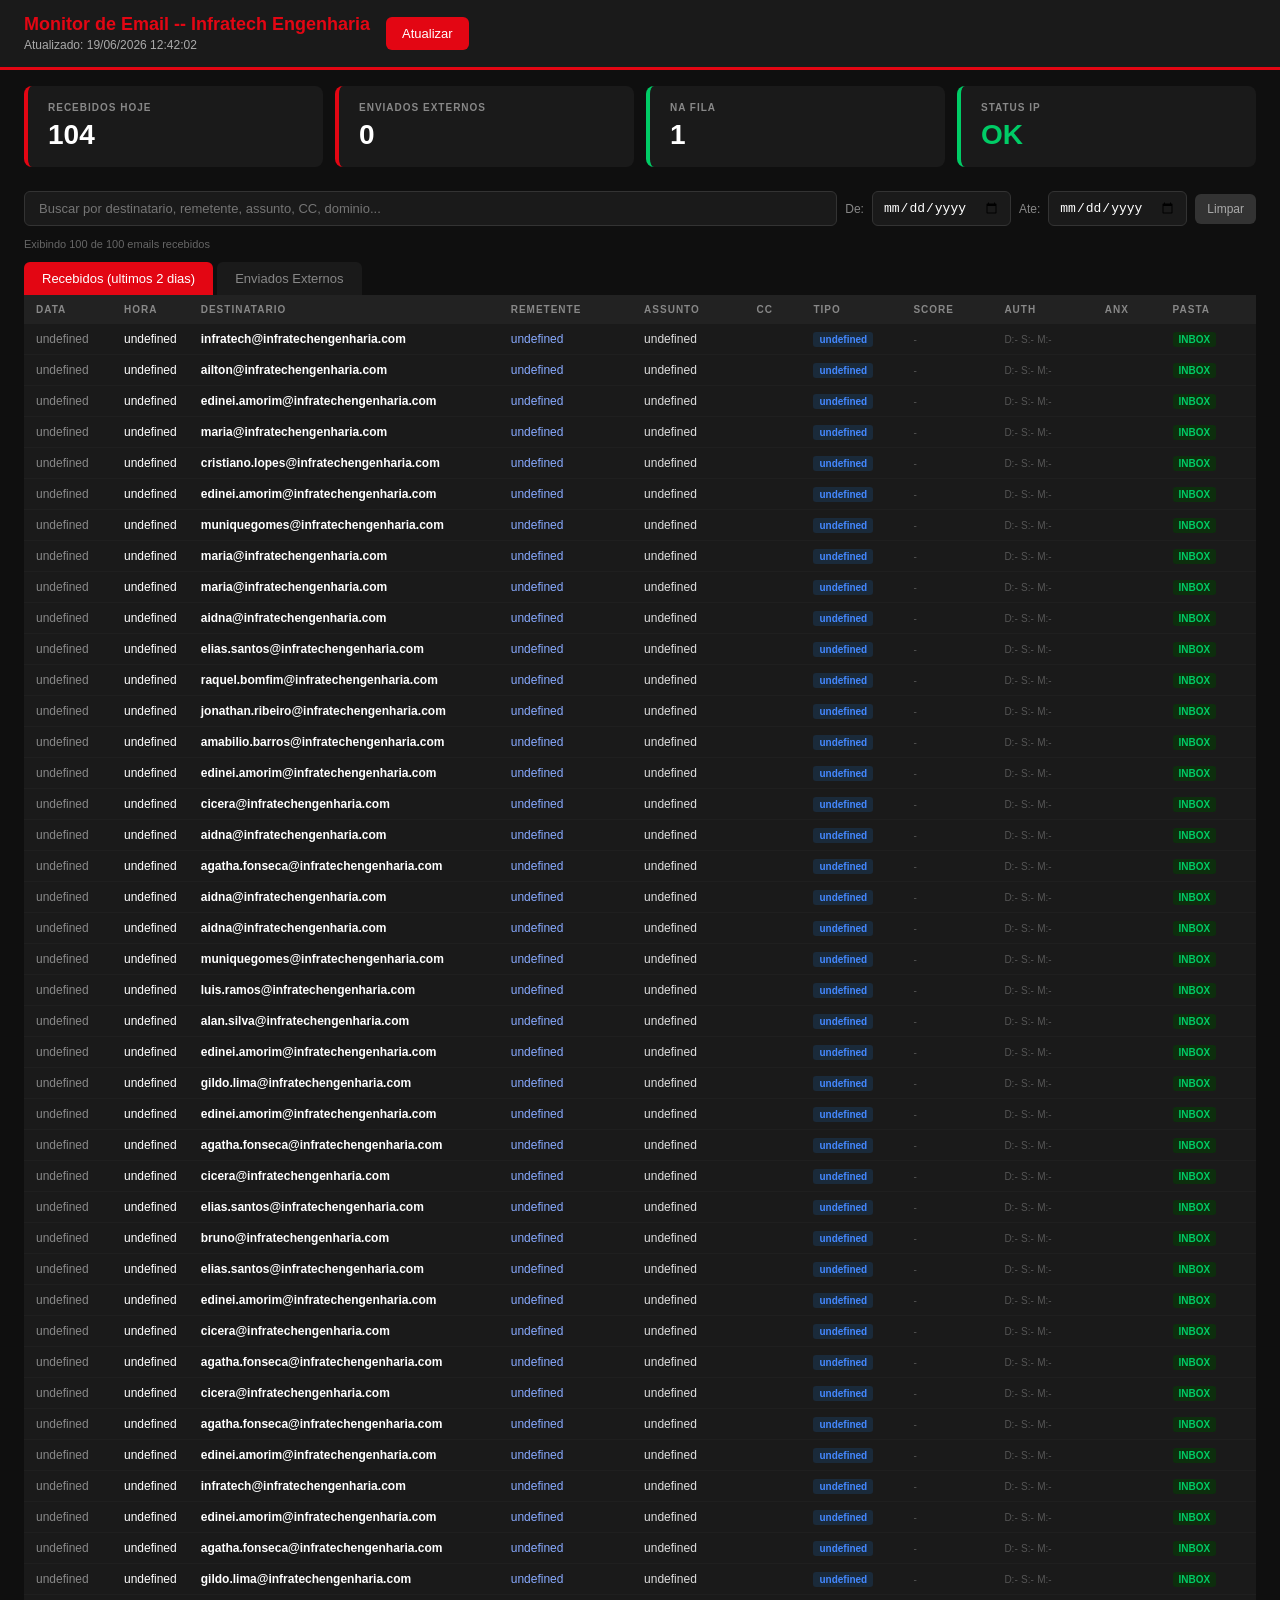
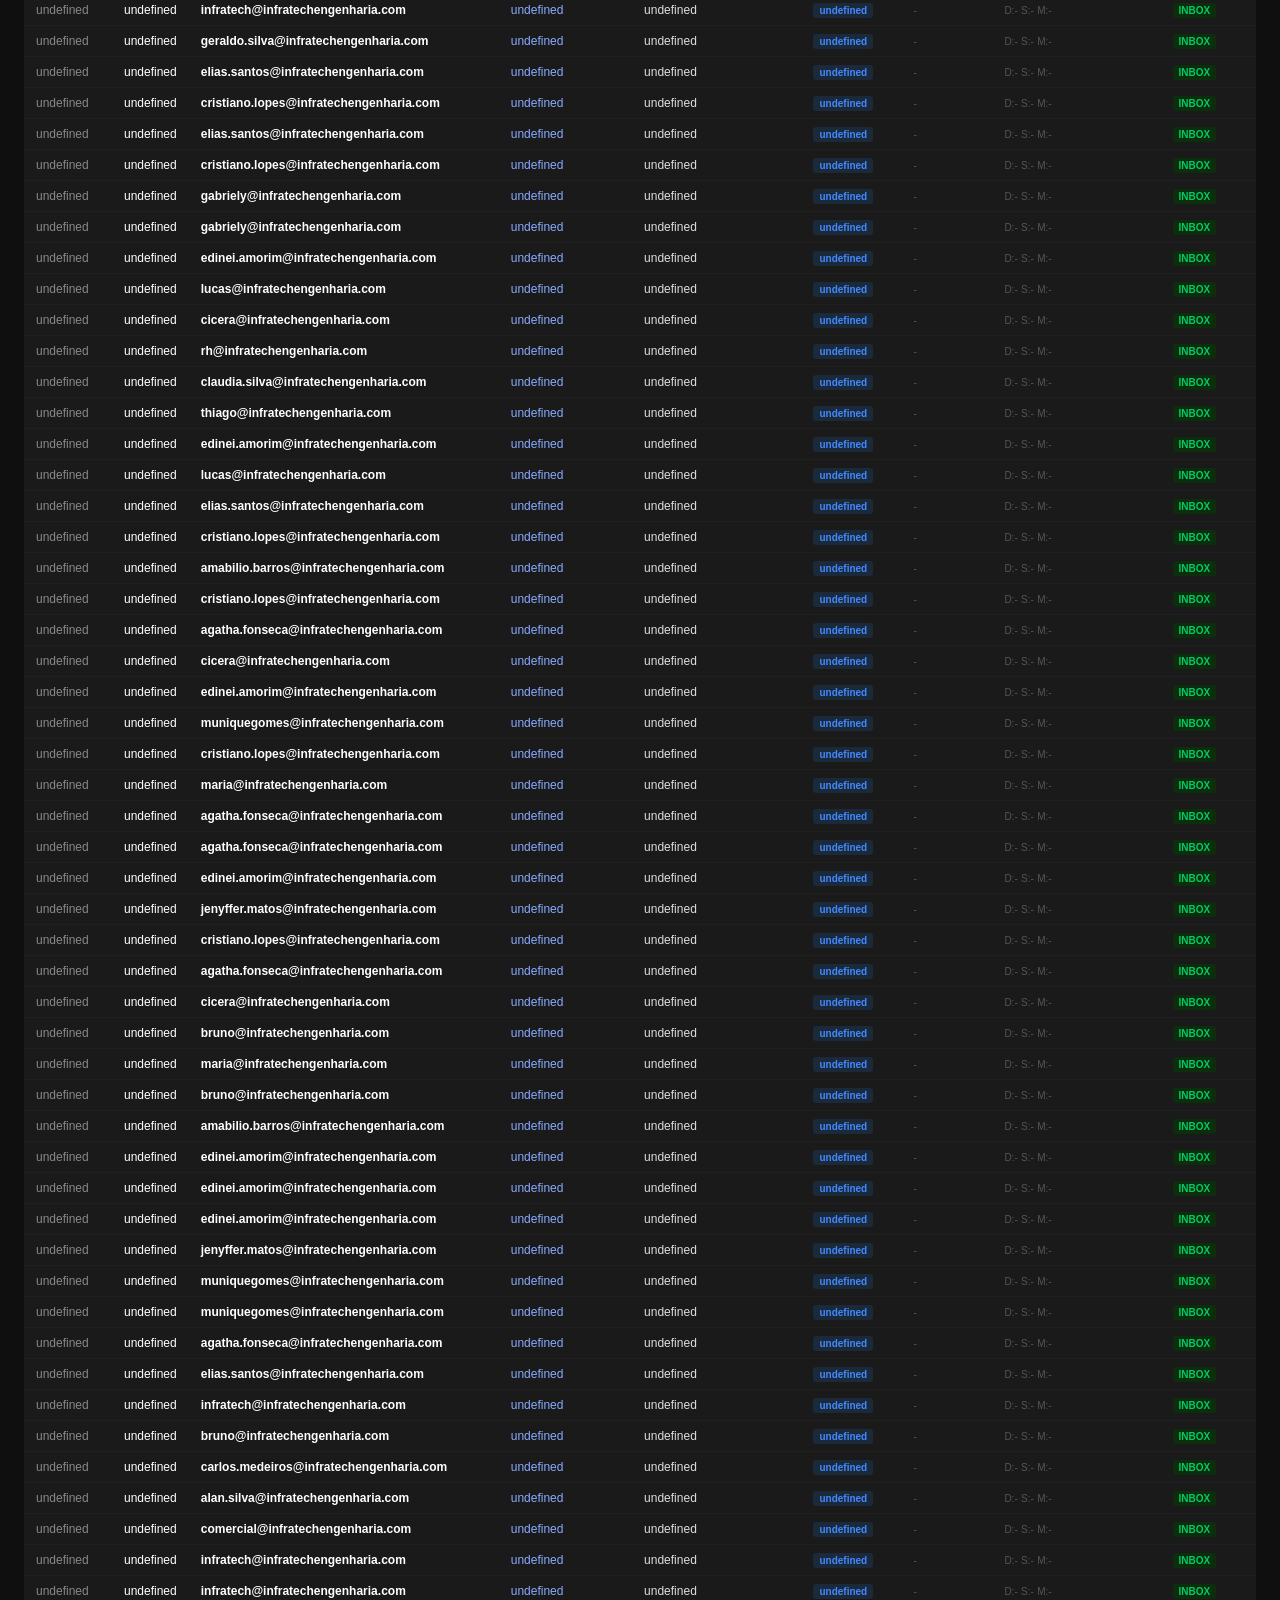
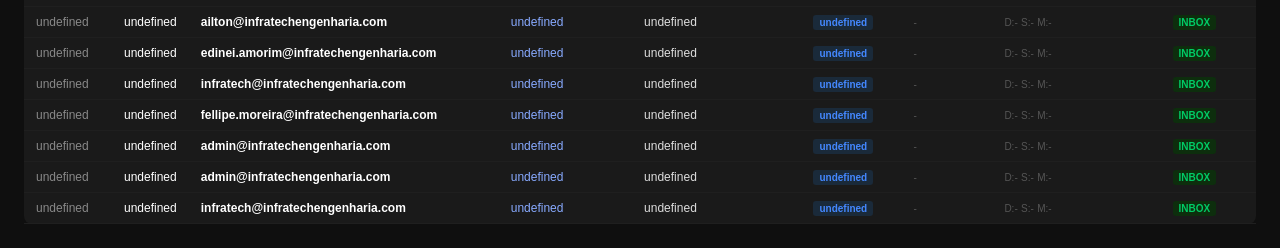
<file: dashboard/index.html>
<!DOCTYPE html>
<html lang="pt-BR">
<head>
<meta charset="UTF-8">
<meta name="viewport" content="width=device-width, initial-scale=1.0">
<title>Monitor de Email | Infratech Engenharia</title>
<style>
* { margin: 0; padding: 0; box-sizing: border-box; }
body { font-family: Arial, sans-serif; background: #0f0f0f; color: #e0e0e0; }
header { background: #1a1a1a; border-bottom: 3px solid #E30613; padding: 14px 24px; display: flex; align-items: center; gap: 16px; }
header h1 { color: #E30613; font-size: 18px; }
header span { font-size: 12px; color: #aaa; }
.cards { display: flex; gap: 12px; padding: 16px 24px; flex-wrap: wrap; }
.card { background: #1a1a1a; border-radius: 8px; padding: 16px 20px; flex: 1; min-width: 160px; border-left: 4px solid #E30613; }
.card h3 { font-size: 10px; color: #888; text-transform: uppercase; margin-bottom: 6px; letter-spacing: 1px; }
.card .valor { font-size: 28px; font-weight: bold; color: #fff; }
.card.alerta { border-left-color: #ff4444; }
.card.ok { border-left-color: #00cc66; }
.toolbar { display: flex; align-items: center; gap: 8px; padding: 8px 24px; flex-wrap: wrap; }
.toolbar input[type=text] { flex: 1; min-width: 200px; padding: 9px 14px; background: #1a1a1a; border: 1px solid #333; color: #fff; border-radius: 6px; font-size: 13px; }
.toolbar input[type=text]:focus { outline: none; border-color: #E30613; }
.toolbar input[type=date] { padding: 8px 10px; background: #1a1a1a; border: 1px solid #333; color: #fff; border-radius: 6px; font-size: 13px; }
.toolbar input[type=date]:focus { outline: none; border-color: #E30613; }
.toolbar label { font-size: 12px; color: #888; white-space: nowrap; }
.toolbar .btn-clear { padding: 8px 12px; background: #333; border: none; color: #aaa; border-radius: 6px; cursor: pointer; font-size: 12px; }
.toolbar .btn-clear:hover { background: #444; color: #fff; }
.tabs { display: flex; gap: 4px; padding: 0 24px; margin-top: 8px; }
.tab { padding: 9px 18px; background: #1a1a1a; border: none; color: #888; cursor: pointer; border-radius: 6px 6px 0 0; font-size: 13px; }
.tab.active { background: #E30613; color: #fff; }
.tabcontent { display: none; padding: 0 24px 24px; overflow-x: auto; }
.tabcontent.active { display: block; }
table { width: 100%; border-collapse: collapse; background: #1a1a1a; border-radius: 0 8px 8px 8px; min-width: 1000px; }
th { background: #222; padding: 9px 12px; text-align: left; font-size: 10px; color: #888; text-transform: uppercase; letter-spacing: 1px; white-space: nowrap; cursor: pointer; }
th:hover { color: #E30613; }
td { padding: 8px 12px; border-bottom: 1px solid #1f1f1f; font-size: 12px; max-width: 220px; overflow: hidden; text-overflow: ellipsis; white-space: nowrap; }
tr:hover td { background: #1f1f1f; }
tr.row-spam td { background: #1a0a0a; }
tr.row-spam:hover td { background: #200a0a; }
.badge { padding: 2px 6px; border-radius: 3px; font-size: 10px; font-weight: bold; }
.badge-inbox   { background: #0d2e0d; color: #00cc66; }
.badge-spam-folder { background: #2e0d0d; color: #ff6666; }
.badge-normal  { background: #1a2a3a; color: #4488ff; }
.badge-resposta{ background: #2a1a3a; color: #aa66ff; }
.badge-reenc   { background: #2a2a1a; color: #ffaa44; }
.badge-spam    { background: #5a0000; color: #ff4444; border: 1px solid #ff4444; }
.status-ok     { color: #00cc66; font-weight: bold; }
.status-alerta { color: #ff4444; font-weight: bold; }
.auth-pass  { color: #00cc66; font-size: 10px; font-weight: bold; }
.auth-fail  { color: #ff4444; font-size: 10px; font-weight: bold; }
.auth-none  { color: #555; font-size: 10px; }
.score-high { color: #ff4444; font-weight: bold; }
.score-med  { color: #ffaa44; }
.score-ok   { color: #888; }
.attach-icon { color: #ffcc44; font-size: 13px; }
.refresh { background: #E30613; color: #fff; border: none; padding: 9px 16px; border-radius: 6px; cursor: pointer; font-size: 13px; white-space: nowrap; }
.refresh:hover { background: #c00510; }
.col-data  { color: #888; width: 88px; }
.col-hora  { color: #fff; width: 72px; }
.col-dest  { color: #fff; font-weight: bold; }
.col-rem   { color: #88aaff; }
.col-assunto { color: #ddd; }
.col-cc    { color: #aaa; font-size: 11px; }
.col-tipo  { width: 100px; }
.col-ext   { color: #aaa; }
.counter   { font-size: 11px; color: #666; padding: 4px 24px; }
</style>
</head>
<body>
<header>
  <div>
    <h1>Monitor de Email -- Infratech Engenharia</h1>
    <span id="atualizado">Carregando...</span>
  </div>
  <button class="refresh" onclick="carregarDados()">Atualizar</button>
</header>
<div class="cards">
  <div class="card" id="card-recebidos"><h3>Recebidos Hoje</h3><div class="valor" id="recebidos-hoje">--</div></div>
  <div class="card" id="card-enviados"><h3>Enviados Externos</h3><div class="valor" id="enviados-hoje">--</div></div>
  <div class="card" id="card-fila"><h3>Na Fila</h3><div class="valor" id="fila">--</div></div>
  <div class="card" id="card-ip"><h3>Status IP</h3><div class="valor" id="ip-status">--</div></div>
</div>
<div class="toolbar">
  <input type="text" id="busca" placeholder="Buscar por destinatario, remetente, assunto, CC, dominio..." oninput="filtrar()">
  <label>De:</label>
  <input type="date" id="filtro-de" onchange="filtrar()">
  <label>Ate:</label>
  <input type="date" id="filtro-ate" onchange="filtrar()">
  <button class="btn-clear" onclick="limparFiltros()">Limpar</button>
</div>
<div id="counter" class="counter"></div>
<div class="tabs">
  <button class="tab active" onclick="mostrarTab('recebidos',this)">Recebidos (ultimos 2 dias)</button>
  <button class="tab" onclick="mostrarTab('enviados',this)">Enviados Externos</button>
</div>
<div id="tab-recebidos" class="tabcontent active">
  <table>
    <thead>
      <tr>
        <th onclick="sortTable('recebidos','data')">Data</th>
        <th onclick="sortTable('recebidos','hora')">Hora</th>
        <th onclick="sortTable('recebidos','destinatario')">Destinatario</th>
        <th onclick="sortTable('recebidos','remetente')">Remetente</th>
        <th onclick="sortTable('recebidos','assunto')">Assunto</th>
        <th onclick="sortTable('recebidos','cc')">CC</th>
        <th onclick="sortTable('recebidos','tipo')">Tipo</th>
        <th title="Score de spam">Score</th>
        <th title="DKIM / SPF / DMARC">Auth</th>
        <th title="Anexo">Anx</th>
        <th>Pasta</th>
      </tr>
    </thead>
    <tbody id="tabela-recebidos"></tbody>
  </table>
</div>
<div id="tab-enviados" class="tabcontent">
  <table>
    <thead>
      <tr>
        <th>Data</th>
        <th>Hora</th>
        <th>Remetente (nosso)</th>
        <th>Destinatario Externo</th>
        <th>Dominio Destino</th>
        <th>Servidor Destino</th>
        <th>Rcpts</th>
      </tr>
    </thead>
    <tbody id="tabela-enviados"></tbody>
  </table>
</div>
<script>
var dadosGlobais = {};
var sortDir = {};

function carregarDados() {
  document.getElementById("atualizado").textContent = "Atualizando...";
  fetch("data.json?t=" + Date.now())
    .then(function(r) { return r.json(); })
    .then(function(d) {
      dadosGlobais = d;
      document.getElementById("atualizado").textContent = "Atualizado: " + d.atualizado;
      document.getElementById("recebidos-hoje").textContent = d.recebidos_hoje;
      document.getElementById("enviados-hoje").textContent = d.enviados_hoje;
      document.getElementById("fila").textContent = d.fila;
      var ipCard = document.getElementById("card-ip");
      var ipStatus = document.getElementById("ip-status");
      if (d.ip_bloqueado && d.ip_bloqueado !== "nenhum" && d.ip_bloqueado.trim() !== "") {
        ipStatus.innerHTML = '<span class="status-alerta">BLOQUEADO</span>';
        ipCard.className = "card alerta";
      } else {
        ipStatus.innerHTML = '<span class="status-ok">OK</span>';
        ipCard.className = "card ok";
      }
      document.getElementById("card-fila").className = d.fila > 5 ? "card alerta" : "card ok";
      renderTabela(d.recebidos, d.enviados);
    })
    .catch(function(e) {
      document.getElementById("atualizado").textContent = "Erro: " + e.message;
    });
}

function parseDateBR(str) {
  // "25/06/2026" -> Date
  if (!str) return null;
  var p = str.split('/');
  if (p.length !== 3) return null;
  return new Date(p[2], p[1]-1, p[0]);
}

function filtrar() {
  if (dadosGlobais.recebidos) renderTabela(dadosGlobais.recebidos, dadosGlobais.enviados);
}

function limparFiltros() {
  document.getElementById("busca").value = '';
  document.getElementById("filtro-de").value = '';
  document.getElementById("filtro-ate").value = '';
  filtrar();
}

function tipoBadge(tipo) {
  if (tipo === "Spam")          return "badge badge-spam";
  if (tipo === "Resposta")      return "badge badge-resposta";
  if (tipo === "Reencaminhado") return "badge badge-reenc";
  return "badge badge-normal";
}

function authCell(dkim, spf, dmarc) {
  function cls(v) {
    if (!v) return 'auth-none';
    v = v.toLowerCase();
    return (v === 'pass') ? 'auth-pass' : 'auth-fail';
  }
  var d = dkim || '-', s = spf || '-', m = dmarc || '-';
  return '<span class="' + cls(dkim)  + '" title="DKIM">D:' + d + '</span> ' +
         '<span class="' + cls(spf)   + '" title="SPF">S:'  + s + '</span> ' +
         '<span class="' + cls(dmarc) + '" title="DMARC">M:' + m + '</span>';
}

function scoreCell(score) {
  if (!score && score !== 0) return '<span class="auth-none">-</span>';
  var n = parseFloat(score);
  var cls = n >= 5 ? 'score-high' : (n >= 2 ? 'score-med' : 'score-ok');
  return '<span class="' + cls + '">' + score + '</span>';
}

function renderTabela(recebidos, enviados) {
  var busca    = document.getElementById("busca").value.toLowerCase();
  var filtroDeVal = document.getElementById("filtro-de").value;   // "2026-06-25"
  var filtroAteVal = document.getElementById("filtro-ate").value;
  var filtroDe  = filtroDeVal  ? new Date(filtroDeVal)  : null;
  var filtroAte = filtroAteVal ? new Date(filtroAteVal) : null;
  if (filtroAte) filtroAte.setHours(23,59,59);

  var filtR = recebidos.filter(function(r) {
    if (busca && JSON.stringify(r).toLowerCase().indexOf(busca) < 0) return false;
    if (filtroDe || filtroAte) {
      var d = parseDateBR(r.data);
      if (d) {
        if (filtroDe && d < filtroDe) return false;
        if (filtroAte && d > filtroAte) return false;
      }
    }
    return true;
  });

  document.getElementById("counter").textContent =
    "Exibindo " + filtR.length + " de " + recebidos.length + " emails recebidos";

  var tbR = document.getElementById("tabela-recebidos");
  var htmlR = "";
  for (var i = 0; i < filtR.length; i++) {
    var r = filtR[i];
    var rowCls = r.tipo === "Spam" ? " class='row-spam'" : "";
    var pastaCls = (r.pasta === "CUR" || r.pasta === "INBOX") ? "badge-inbox" : "badge-spam-folder";
    htmlR += "<tr" + rowCls + ">";
    htmlR += "<td class='col-data'>" + r.data + "</td>";
    htmlR += "<td class='col-hora'>" + r.hora + "</td>";
    htmlR += "<td class='col-dest' title='" + esc(r.destinatario) + "'>" + r.destinatario + "</td>";
    htmlR += "<td class='col-rem'  title='" + esc(r.remetente)    + "'>" + r.remetente    + "</td>";
    htmlR += "<td class='col-assunto' title='" + esc(r.assunto)   + "'>" + r.assunto      + "</td>";
    htmlR += "<td class='col-cc'   title='" + esc(r.cc||'')       + "'>" + (r.cc||'')     + "</td>";
    htmlR += "<td class='col-tipo'><span class='" + tipoBadge(r.tipo) + "'>" + r.tipo + "</span></td>";
    htmlR += "<td>" + scoreCell(r.spam_score) + "</td>";
    htmlR += "<td style='white-space:nowrap'>" + authCell(r.dkim, r.spf, r.dmarc) + "</td>";
    htmlR += "<td style='text-align:center'>" + (r.anexo ? "<span class='attach-icon' title='Tem anexo'>&#128206;</span>" : "") + "</td>";
    htmlR += "<td><span class='badge " + pastaCls + "'>" + r.pasta + "</span></td>";
    htmlR += "</tr>";
  }
  tbR.innerHTML = htmlR || "<tr><td colspan='11' style='text-align:center;color:#555;padding:20px'>Nenhum resultado</td></tr>";

  var filtE = enviados.filter(function(e) {
    if (!busca) return true;
    return JSON.stringify(e).toLowerCase().indexOf(busca) >= 0;
  });

  var tbE = document.getElementById("tabela-enviados");
  var htmlE = "";
  for (var j = 0; j < filtE.length; j++) {
    var ev = filtE[j];
    htmlE += "<tr>";
    htmlE += "<td class='col-data'>" + ev.data + "</td>";
    htmlE += "<td class='col-hora'>" + ev.hora + "</td>";
    htmlE += "<td class='col-dest' title='" + esc(ev.remetente)    + "'>" + ev.remetente    + "</td>";
    htmlE += "<td class='col-rem'  title='" + esc(ev.destinatario||'') + "'>" + (ev.destinatario||'') + "</td>";
    htmlE += "<td class='col-ext'>" + ev.dominio_destino + "</td>";
    htmlE += "<td class='col-ext' title='" + esc(ev.host) + "'>" + ev.host + "</td>";
    htmlE += "<td>" + ev.rcpts + "</td>";
    htmlE += "</tr>";
  }
  tbE.innerHTML = htmlE || "<tr><td colspan='7' style='text-align:center;color:#555;padding:20px'>Nenhum resultado</td></tr>";
}

function esc(s) {
  return (s||'').replace(/'/g,"&#39;").replace(/</g,"&lt;").replace(/>/g,"&gt;");
}

function sortTable(tab, col) {
  if (!dadosGlobais.recebidos) return;
  var arr = tab === "recebidos" ? dadosGlobais.recebidos : dadosGlobais.enviados;
  var dir = sortDir[col] || 1;
  arr.sort(function(a, b) { return a[col] > b[col] ? dir : a[col] < b[col] ? -dir : 0; });
  sortDir[col] = -dir;
  renderTabela(dadosGlobais.recebidos, dadosGlobais.enviados);
}

function mostrarTab(tab, btn) {
  document.querySelectorAll(".tab").forEach(function(t) { t.classList.remove("active"); });
  document.querySelectorAll(".tabcontent").forEach(function(t) { t.classList.remove("active"); });
  document.getElementById("tab-" + tab).classList.add("active");
  btn.classList.add("active");
}

carregarDados();
setInterval(carregarDados, 120000);
</script>
</body>
</html>
</file>
